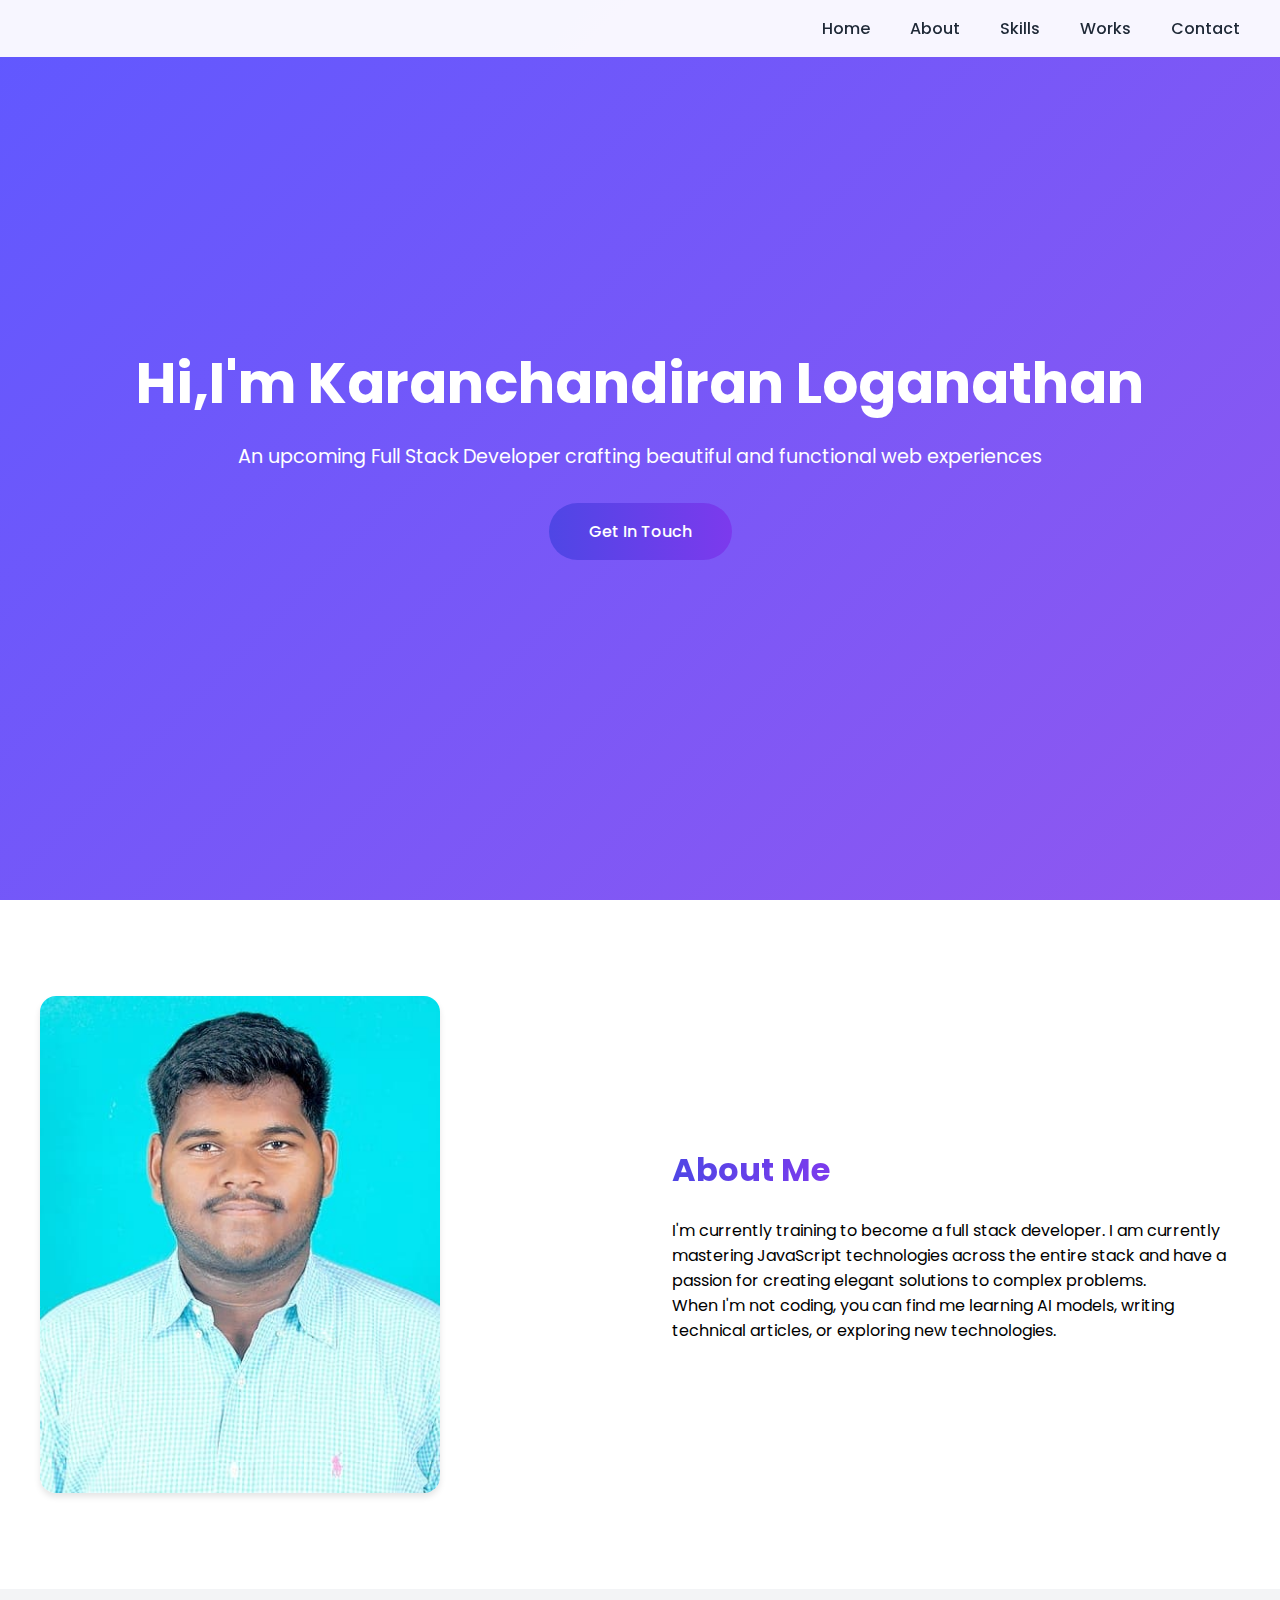
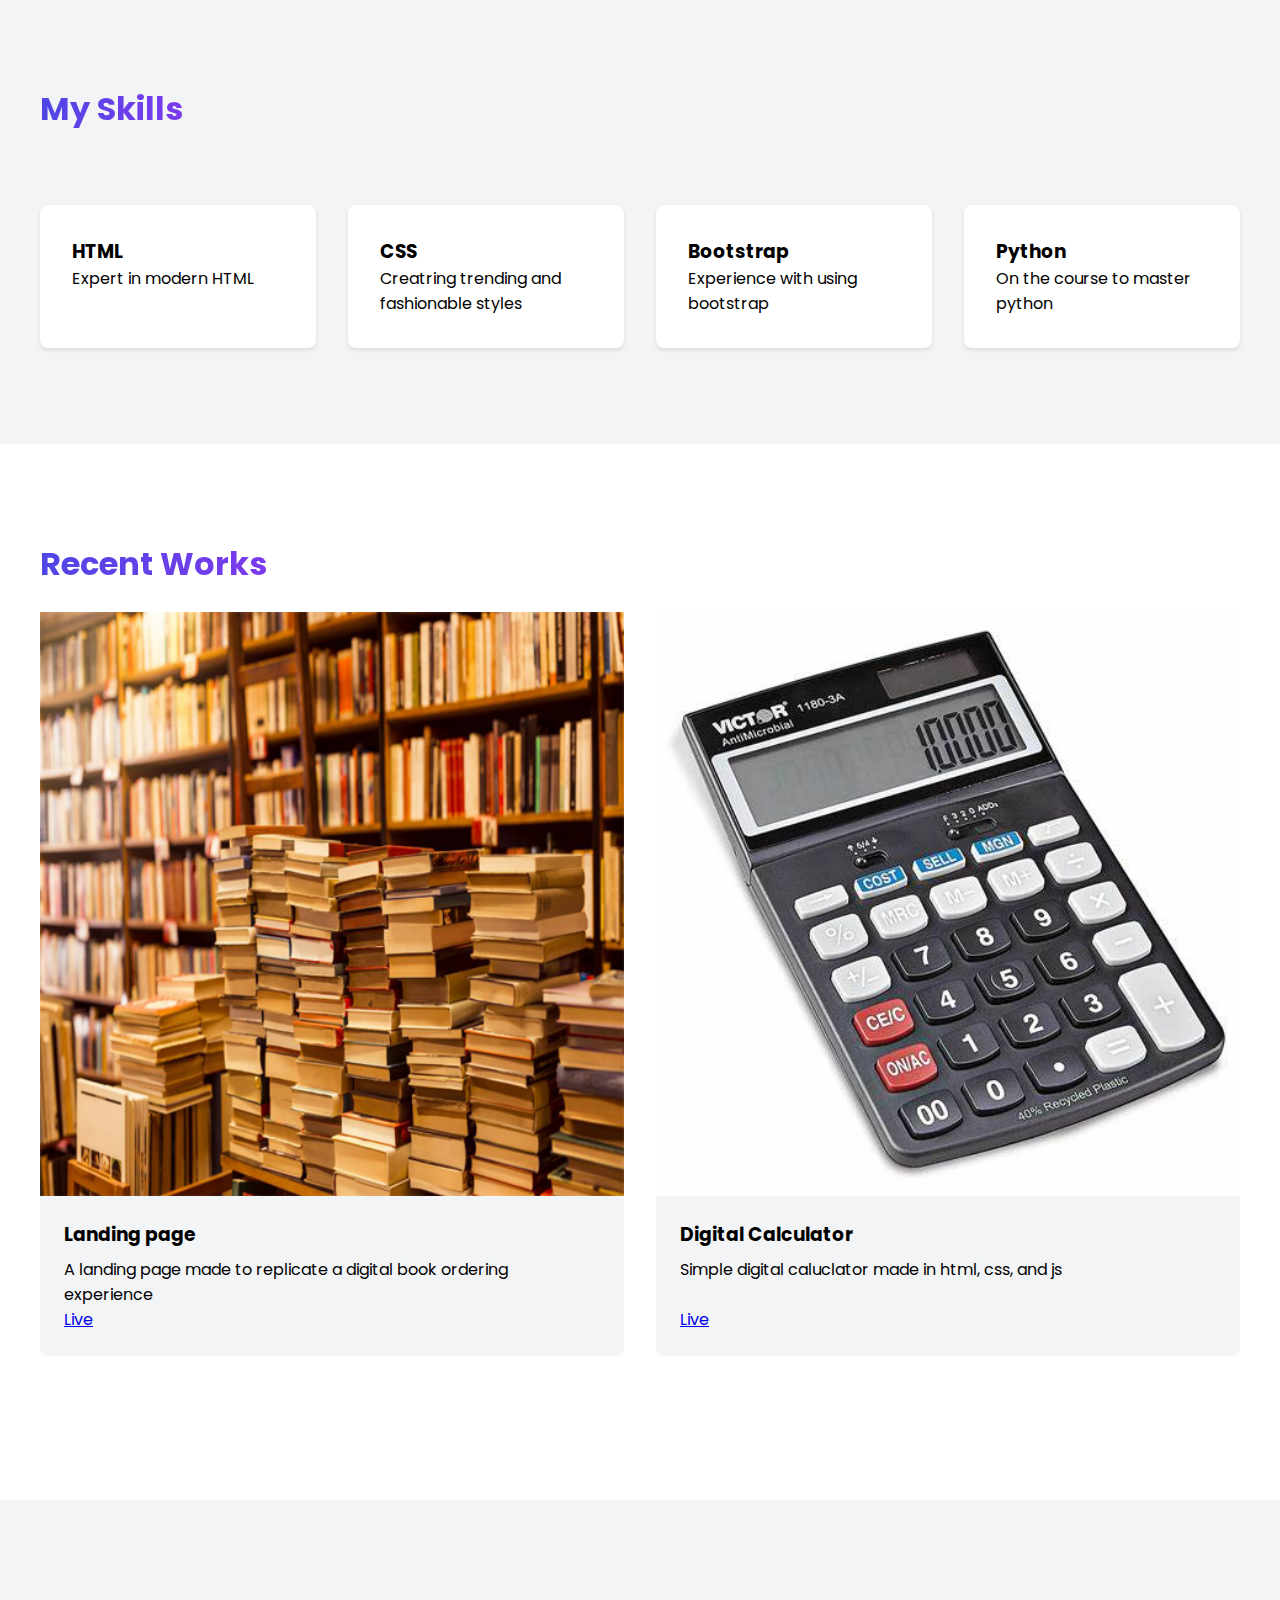
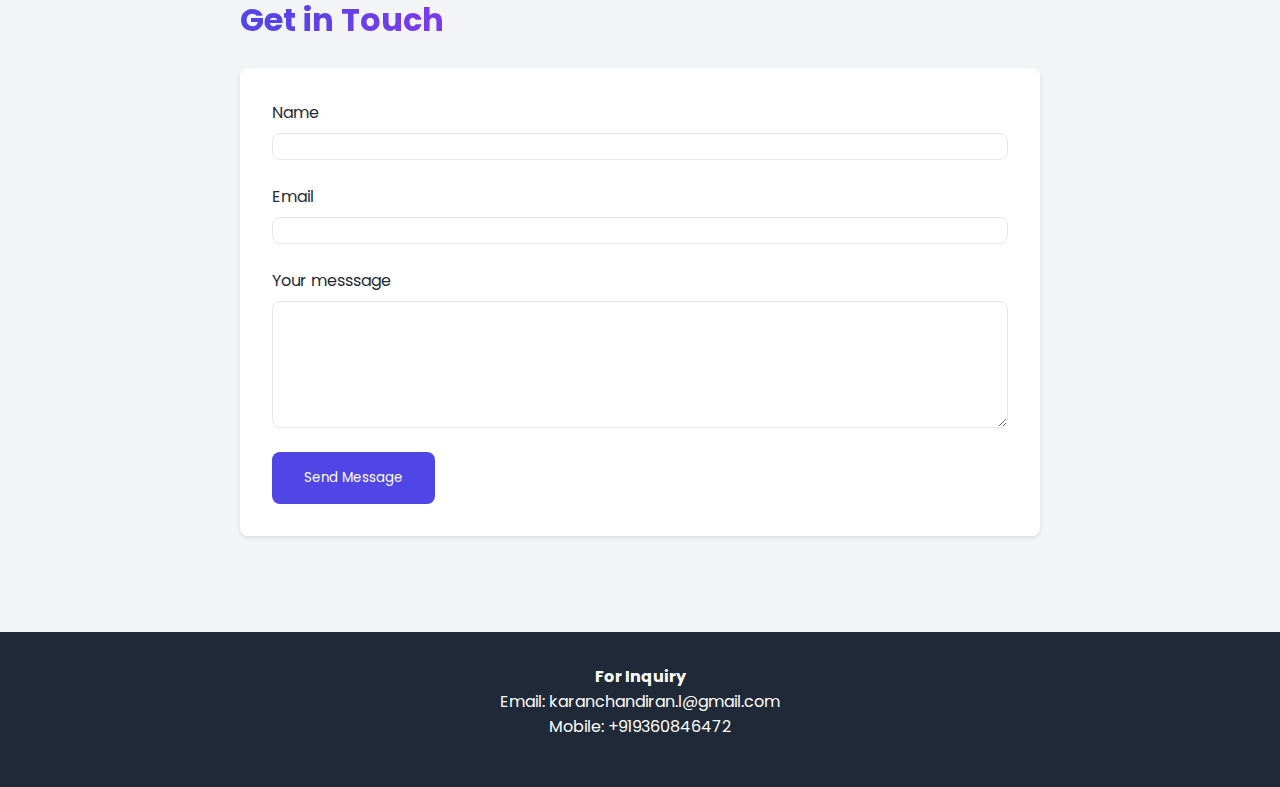
<file: Portfolio/index.html>
<html lang="en">
  <head>
    <meta charset="UTF-8" />
    <meta name="viewport" content="width=device-width, initial-scale=1.0" />
    <!-- fonts -->
    <link rel="preconnect" href="https://fonts.googleapis.com" />
    <link rel="preconnect" href="https://fonts.gstatic.com" crossorigin />
    <link
      href="https://fonts.googleapis.com/css2?family=Poppins:ital,wght@0,100;0,200;0,300;0,400;0,500;0,600;0,700;0,800;0,900;1,100;1,200;1,300;1,400;1,500;1,600;1,700;1,800;1,900&display=swap"
      rel="stylesheet"
    />
    <!-- Icon -->
    <link
      rel="stylesheet"
      href="https://cdnjs.cloudflare.com/ajax/libs/font-awesome/6.6.0/css/all.min.css"
      integrity="sha512-Kc323vGBEqzTmouAECnVceyQqyqdsSiqLQISBL29aUW4U/M7pSPA/gEUZQqv1cwx4OnYxTxve5UMg5GT6L4JJg=="
      crossorigin="anonymous"
      referrerpolicy="no-referrer"
    />
    <!-- custom css -->
    <link rel="stylesheet" href="styles.css" />
    <title>Karan Portfolio</title>
  </head>
  <body>
    <!-- navbar -->
    <nav class="navbar">
      <div class="nav-content">
        <div class="logo"><i class="fas fa-code"></i></div>
        <div class="nav-links">
          <a href="#home"><i class="fas fa-home"></i> Home</a>
          <a href="#about"><i class="fas fa-user"></i> About</a>
          <a href="#skills"><i class="fas fa-code"></i> Skills</a>
          <a href="#works"><i class="fas fa-project-diagram"></i> Works</a>
          <a href="#contact"><i class="fas fa-envelope"></i> Contact</a>
        </div>
        <button class="menu-btn">
          <i class="fas fa-bars"></i>
        </button>
      </div>
    </nav>

    <!-- Header -->
    <header id="home" class="header">
      <div class="header-content">
        <div class="header-text">
          <h1>Hi,I'm Karanchandiran Loganathan</h1>
          <p>
            An upcoming Full Stack Developer crafting beautiful and functional
            web experiences
          </p>
          <a href="#contact" class="cta-btn">Get In Touch</a>
        </div>
      </div>
    </header>
    <!-- About -->
    <section id="about" class="about">
      <div class="about-content">
        <div class="profile-img">
          <img
            src="karan.jpeg"
            alt="KaranChandiran's Photo"
          />
        </div>
        <div class="about-text">
          <h2 class="section-title">About Me</h2>
          <p>
            I'm currently training to become a full stack developer. 
            I am currently mastering JavaScript technologies
            across the entire stack and have a passion for creating elegant
            solutions to complex problems.
          </p>
          <p>
            When I'm not coding, you can find me learning AI models, writing technical articles, or exploring new technologies.
          </p>
        </div>
      </div>
    </section>
    <!-- Skills -->
    <section class="skills" id="skills">
      <div class="skills-content">
        <h2 class="section-title">My Skills</h2>
        <div class="skills-grid">
          <!-- skill 1 -->
          <div class="skills-card">
            <i class="fa-brands fa-html5"></i>
            <h3>HTML</h3>
            <p>Expert in modern HTML</p>
          </div>
          <!-- skill2 -->
          <div class="skills-card">
            <i class="fa-brands fa-css3-alt"></i>
            <h3>CSS</h3>
            <p>Creatring trending and fashionable styles</p>
          </div>
          <!-- skill 3 -->
          <div class="skills-card">
            <i class="fa-brands fa-bootstrap"></i>
            <h3>Bootstrap</h3>
            <p>Experience with using bootstrap</p>
          </div>
          <!-- skill 4 -->
          <div class="skills-card">
            <i class="fa-brands fa-python"></i>
            <h3>Python</h3>
            <p>On the course to master python</p>
          </div>
        </div>
      </div>
    </section>
    <!-- Works -->
    <section id="works" class="works">
      <div class="works-content">
        <h2 class="section-title">Recent Works</h2>
        <div class="works-grid">
          <!-- work 1 -->
          <div class="work-card">
            <img
              src="book.png"
              alt="project 1"
              class="ig1"
            />
            <div class="work-info">
              <div>
                <h3>Landing page</h3>
                <p>A landing page made to replicate a digital book ordering experience</p>
              </div>
              <div class="work-link">
                <a href="onlinebook.html">
                  <i class="fas fa-external-link-alt"></i>
                  Live
                </a>
              </div>
            </div>
          </div>
          <!-- work 2 -->
          <div class="work-card">
            <img
              src="calci.jpg"
              alt="project 2" class="ig1"
            />
            <div class="work-info">
              <div>
                <h3>Digital Calculator</h3>
                <p>
                  Simple digital caluclator made in 
                  html, css, and js
                </p>
              </div>
              <div class="work-links">
                <a href="Calci.html">
                  <i class="fas fa-external-link-alt"></i>
                  Live
                </a>
              </div>
            </div>
          </div>
            </div>
          </div>
        </div>
      </div>
    </section>
    <!-- Contact -->
    <section id="contact" class="contact">
      <div class="contact-content">
        <h3 class="section-title">Get in Touch</h3>
        <form class="contact-form">
          <div class="form-group">
            <label for="name">Name</label>
            <input type="text" id="name" />
          </div>
          <div class="form-group">
            <label for="email">Email</label>
            <input type="text" id="email" />
          </div>
          <div class="form-group">
            <label for="message">Your messsage</label>
            <textarea rows="5" id="message"></textarea>
          </div>
          <button class="submit-btn">Send Message</button>
        </form>
      </div>
    </section>
    <!-- Footer -->
    <footer class="footer">
      <p><b>For Inquiry</b></p>
      <p>Email: karanchandiran.l@gmail.com</p>
      <p>Mobile: +919360846472</p>
      <div class="social-links">
        <a href="https://github.com/KaranchandiranLoganathan"><i class="fab fa-github"></i></a>
        <a href="linkedin.com/in/karan-chandiran-50511b281"><i class="fab fa-linkedin"></i></a>
        <a href="https://www.instagram.com/karan_chan1?igsh=Z3I5bTlid2QzN3Zs"><i class="fab fa-instagram"></i></a>
      </div>
    </footer>
    <script src="script.js"></script>
  </body>
</html>
</file>
<file: Portfolio/styles.css>
* {
  margin: 0;
  padding: 0;
  box-sizing: border-box;
  font-family: "Poppins", sans-serif;
}
:root {
  --primary-color: #4f46e5;
  --secondary-color: #4338ca;
  --text-color: #1f2937;
  --gradient-start: #4f46e5;
  --gradient-end: #7c3aed;
  --light-color: #f3f4f6;
}
@media only screen and (max-width: 768px){
  html,
  body{
  width:100%;
  overflow-x:hidden;
  }}
/* Navbar style */
.navbar {
  position: fixed;
  width: 100%;
  padding: 1rem 2rem;
  background: rgba(255, 255, 255, 0.95);
  z-index: 1000;
}

.nav-content {
  max-width: 1200px;
  margin: 0 auto;
  display: flex;
  justify-content: space-between;
  align-items: center;
}
.logo {
  font-style: 1.5rem;
  font-weight: bold;
  color: var(--primary-color);
  display: flex;
  align-items: center;
  gap: 0.5rem;
}

.logo i {
  font-size: 1.3rem;
}
.nav-links {
  display: flex;
  gap: 2rem;
}

.nav-links a {
  text-decoration: none;
  color: var(--text-color);
  font-weight: 500;
  transition: color 0.3s;
  display: flex;
  align-items: center;
  gap: 0.5rem;
  font-size: 0, 95rem;
  padding: 0, 5rem 0;
}

.nav-links a i {
  font-size: 1.1rem;
}

.nav-links a:hover {
  color: var(--primary-color);
}

.menu-btn {
  background: none;
  border: none;
  font-size: 1.5rem;
  cursor: pointer;
  color: var(--text-color);
  display: none;
}

/* Header Styles */
.header {
  min-height: 100vh;
  display: flex;
  align-items: center;
  padding: 0 0rem;
  background: linear-gradient(
      135deg,
      rgba(79, 70, 299, 0.9) 0%,
      rgba(124, 58, 237, 0.85) 100%
    ),
    url("https://images.pexels.com/photos/943096/pexels-photo-943096.jpeg?auto=compress&cs=tinysrgb&w=1260&h=750&dpr=2");
  background-size: cover;
  background-position: center;
  color: white;
  position: relative;
}

.header-content {
  max-width: 1200px;
  margin: 0 auto;
  text-align: center;
}

.header-text h1 {
  font-size: 3.5rem;
  margin-bottom: 1rem;
  font-weight: 700;
}
.header-text p {
  font-size: 1.2rem;
  margin-bottom: 2rem;
}
.cta-btn {
  display: inline-block;
  padding: 1rem 2rem;
  background: linear-gradient(
    to right,
    var(--gradient-start),
    var(--gradient-end)
  );
  color: white;
  text-decoration: none;
  border-radius: 2.5rem;
  transition: all 0.3s ease;
  font-weight: 500;
  padding: 1rem 2.5rem;
}
.cta-btn:hover {
  transform: translateY(-2px);
  background: linear-gradient(
    to right,
    var(--gradient-end),
    var(--gradient-start)
  );
}

/* About */
.about {
  padding: 6rem 2rem;
  background: white;
}
.about-content {
  max-width: 1200px;
  margin: 0 auto;
  display: flex;
  gap: 4rem;
  align-items: center;
}
.profile-img {
  flex: 1;
  align-items: center;
}
.profile-img img {
  max-width: 400px;
  border-radius: 1rem;
  box-shadow: 0 4px 6px rgba(0, 0, 0, 0.1);
}

.about-text {
  flex: 1;
}
.section-title {
  font-size: 2rem;
  color: var(--text-color);
  margin-bottom: 1.5rem;
  font-weight: 700;
  background: linear-gradient(
    to right,
    var(--gradient-start),
    var(--gradient-end)
  );
  display: inline-block;
  -webkit-background-clip: text;
  -webkit-text-fill-color: transparent;
  background-clip: text;
  background-color: transparent;
}

.skills {
  padding: 6rem 2rem;
  background: var(--light-color);
}

.skills-content {
  max-width: 1200px;
  margin: 0 auto;
}
.skills-grid {
  display: flex;
  flex-wrap: wrap;
  gap: 2rem;
  margin-top: 3rem;
}
.skills-card {
  flex: 1;
  min-width: 250px;
  background: white;
  padding: 2rem;
  border-radius: 0.5rem;
  box-shadow: 0 2px 4px rgba(0, 0, 0, 0.1);
  align-items: center;
}
.skills-card i {
  font-size: 2.5rem;
  color: var(--primary-color);
  margin-bottom: 1rem;
}
/* work section */
.works {
  padding: 6rem 2rem;
  background: white;
}
.works-content {
  max-width: 1200px;
  margin: 0 auto;
}
.works-grid {
  display: flex;
  flex-wrap: wrap;
  gap: 2rem;
  margin-bottom: 3rem;
}
.work-card {
  flex: 1;
  min-width: 300px;
  background: var(--light-color);
  border-radius: 0.5rem;
  display: flex;
  flex-direction: column;
  transition: transform 0.3s ease, box-shadow 0.3s ease;
}

.work-card:hover {
  transform: translateY(-5px);
  box-shadow: 0 10px 20px rgba(0, 0, 0, 0.1);
}
.work-info {
  padding: 1.5rem;
  flex: 1;
  display: flex;
  flex-direction: column;
  justify-content: space-between;
}
.work-info h3 {
  margin-bottom: 0.5rem;
}
.word-card img{ 
  width: 100%;
  height: 100%;
  object-fit: cover;
}

/* Contact */
.contact {
  padding: 6rem 2rem;
  background: var(--light-color);
}

.contact-content {
  max-width: 800px;
  margin: 0 auto;
}

.contact-form {
  background: white;
  padding: 2rem;
  border-radius: 0.5rem;
  box-shadow: 0 2px 4px rgba(0, 0, 0, 0.1);
}

.form-group {
  margin-bottom: 1.5rem;
}

.form-group label {
  display: block;
  margin-bottom: 0.5rem;
  color: var(--text-color);
}

.form-group input,
.form-group textarea {
  width: 100%;
  padding: 0.75ren;
  border: 1px solid #e5e7eb;
  border-radius: 0.5rem;
  font-size: 1rem;
}
.submit-btn {
  background: var(--primary-color);
  color: white;
  padding: 1rem 2rem;
  border: none;
  border-radius: 0.5rem;
  cursor: pointer;
  transition: background 0.3s;
}
.submit-btn:hover {
  background: var(--secondary-color);
}
/* Footer */
.footer {
  background: var(--text-color);
  color: white;
  padding: 2rem;
  text-align: center;
}
.social-links {
  margin-top: 1rem;
}

.social-links a {
  color: white;
  margin: 0 0.5rem;
  font-style: 1.5rem;
  transition: color 0.3s;
}

.social-links a:hover {
  color: var(--primary-color);
}

/* Responsive design */
@media (max-width: 780px) {
  .nav-links {
    display: none;
    position: absolute;
    top: 100%;
    left: 0;
    right: 0;
    background: white;
    flex-direction: column;
    padding: 1rem;
    text-align: center;
    box-shadow: 0 2px 4px rgba(0, 0, 0, 0.1);
  }
  .nav-links.active {
    display: flex;
  }
  .menu-btn {
    display: block;
  }
  .about-content {
    flex-direction: column;
    align-items: center;
  }
  .header-text h1 {
    font-size: 2.5rem;
  }
  .skills-card {
    min-width: 200px;
  }
}
@media (max-width: 1024px) {
  .work-card {
    flex: 1;
    max-width: 600px;
    margin: 0 auto;
  }
  .works-grid {
    justify-content: center;
  }
}
</file>
